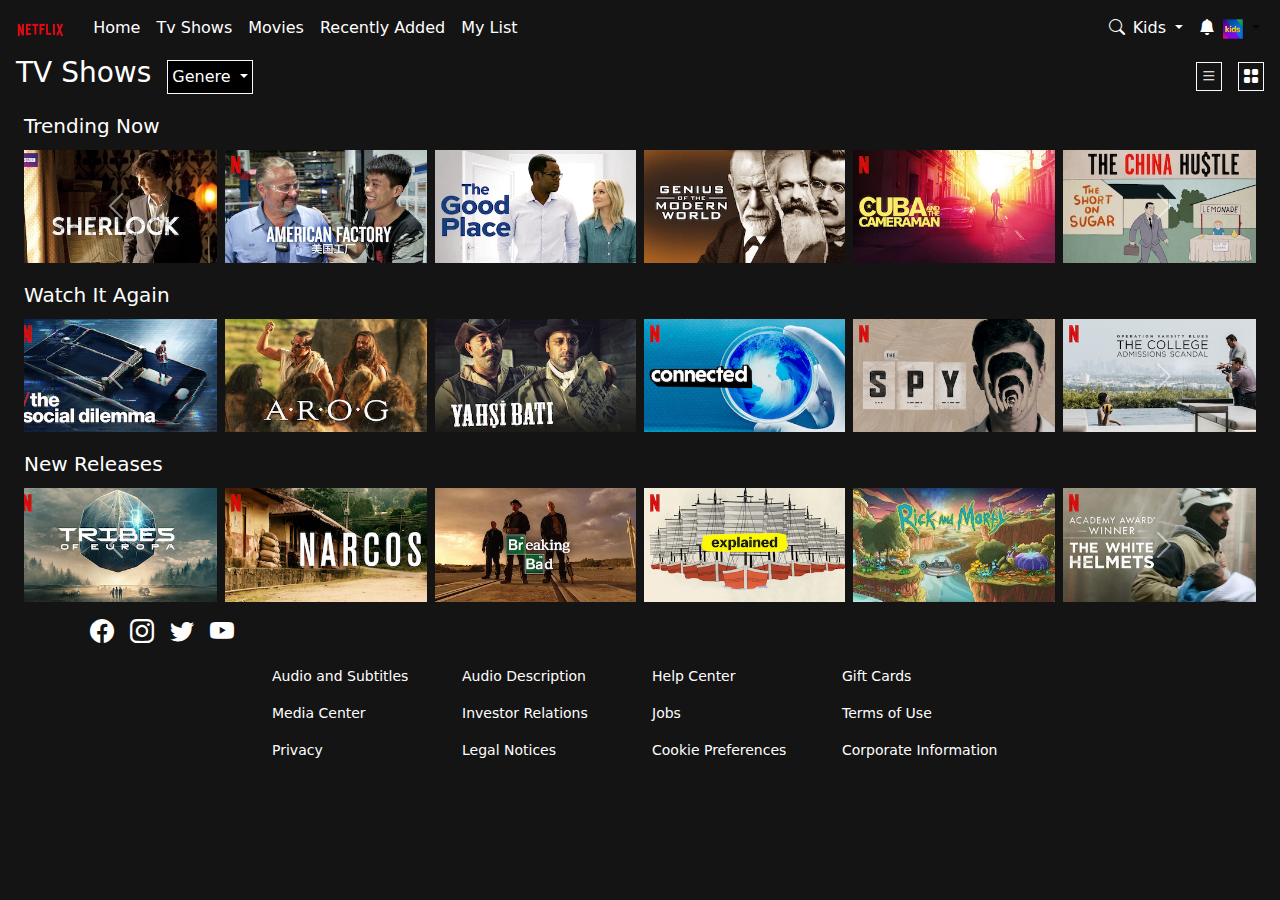
<file: index.html>
<!DOCTYPE html>
<html lang="en">
  <head>
    <meta charset="UTF-8" />
    <meta name="viewport" content="width=device-width, initial-scale=1.0" />
    <title>Document</title>
    <link rel="stylesheet" href="https://cdn.jsdelivr.net/npm/bootstrap@5.3.3/dist/css/bootstrap.min.css" />
    <link rel="stylesheet" href="https://cdn.jsdelivr.net/npm/bootstrap-icons@1.11.3/font/bootstrap-icons.min.css" />
    <link rel="stylesheet" href="./style2.css" />
  </head>
  <body>
    <div>
      <nav class="navbar navbar-expand-lg">
        <div class="container-fluid">
          <a class="navbar-brand" href="#">
            <img src="./netflix/assets/netflix_logo.png" alt="Bootstrap" width="100%" height="24" />
          </a>

          <button
            class="navbar-toggler text-white"
            type="button"
            data-bs-toggle="collapse"
            data-bs-target="#navbarSupportedContent"
            aria-controls="navbarSupportedContent"
            aria-expanded="false"
            aria-label="Toggle navigation">
            <span class="navbar-toggler-icon text-white"></span>
          </button>
          <div class="collapse navbar-collapse text-white" id="navbarSupportedContent">
            <ul class="navbar-nav me-auto mb-2 mb-lg-0 text-light">
              <li class="nav-item">
                <a class="nav-link active text-white" aria-current="page" href="#">Home</a>
              </li>
              <li class="nav-item">
                <a class="nav-link text-white" href="#">Tv Shows</a>
              </li>
              <li class="nav-item">
                <a class="nav-link text-white" href="#">Movies</a>
              </li>
              <li class="nav-item">
                <a class="nav-link text-white" href="#">Recently Added</a>
              </li>
              <li class="nav-item">
                <a class="nav-link text-white" href="#">My List</a>
              </li>
            </ul>

            <div class="d-flex ms-auto align-items-center">
              <form class="d-flex ms-2" role="search">
                <i class="bi bi-search"></i>
              </form>

              <ul class="navbar-nav mb-2 mb-lg-0">
                <li class="nav-item dropdown">
                  <a class="nav-link dropdown-toggle text-white" href="#" role="button" data-bs-toggle="dropdown" aria-expanded="false"> Kids </a>
                  <ul class="dropdown-menu">
                    <li><a class="dropdown-item" href="#">Adult</a></li>
                    <li><a class="dropdown-item" href="#">Cartoon</a></li>
                    <li><hr class="dropdown-divider" /></li>
                    <li><a class="dropdown-item" href="./user.html">impostazioni profilo</a></li>
                  </ul>
                </li>

                <form class="d-flex ms-2 align-items-center">
                  <i class="bi bi-bell-fill"></i>
                </form>

                <li class="nav-item dropdown">
                  <a class="nav-link dropdown-toggle" href="#" role="button" data-bs-toggle="dropdown" aria-expanded="false">
                    <img src="./netflix/assets/kids_icon.png" alt="" class="d-inline-block" style="height: 1.25rem; width: auto" />
                  </a>
                  <ul class="dropdown-menu">
                    <li>
                      <a class="dropdown-item" href="#">
                        <img src="./netflix/assets/avatar.png" alt="" class="d-inline-block" style="height: 1.25rem; width: auto" />
                      </a>
                    </li>
                  </ul>
                </li>
              </ul>
            </div>
          </div>
        </div>
      </nav>

      <section>
        <div class="mx-3">
          <div class="row align-items-center">
            <div class="col-4 d-flex align-items-center">
              <h1 class="me-3 fs-3">TV Shows</h1>
              <div class="dropdown">
                <a
                  class="nav-link dropdown-toggle border border-light bg-black p-1"
                  href="#"
                  role="button"
                  data-bs-toggle="dropdown"
                  aria-expanded="false">
                  Genere
                </a>
                <ul class="dropdown-menu">
                  <li><a class="dropdown-item" href="#">Azione</a></li>
                  <li><a class="dropdown-item" href="#">Anime</a></li>
                  <li><a class="dropdown-item" href="#">Commedia</a></li>
                  <li><a class="dropdown-item" href="#">Drama</a></li>
                  <li><a class="dropdown-item" href="#">Thriller</a></li>
                  <li><a class="dropdown-item" href="#">Romantico</a></li>
                </ul>
              </div>
            </div>

            <div class="col-4"></div>

            <div class="col-4 d-flex justify-content-end">
              <div class="text-center me-3">
                <i class="bi bi-list border border-light p-1"></i>
              </div>
              <div class="text-center">
                <i class="bi bi-grid-fill border border-light p-1"></i>
              </div>
            </div>
          </div>
        </div>
      </section>

      <main>
        <section>
          <div class="mx-4 mt-3">
            <h2 class="fs-5">Trending Now</h2>
            <div id="imageCarousel" class="carousel slide" data-bs-ride="carousel">
              <div class="carousel-inner">
                <div class="carousel-item active">
                  <div class="row">
                    <div class="col-2 p-1">
                      <img src="./netflix/assets/media/media0.webp" alt="" class="d-block w-100" />
                    </div>
                    <div class="col-2 p-1">
                      <img src="./netflix/assets/media/media1.jpg" alt="" class="d-block w-100" />
                    </div>
                    <div class="col-2 p-1">
                      <img src="./netflix/assets/media/media2.webp" alt="" class="d-block w-100" />
                    </div>
                    <div class="col-2 p-1">
                      <img src="./netflix/assets/media/media3.webp" alt="" class="d-block w-100" />
                    </div>
                    <div class="col-2 p-1">
                      <img src="./netflix/assets/media/media4.jpg" alt="" class="d-block w-100" />
                    </div>
                    <div class="col-2 p-1">
                      <img src="./netflix/assets/media/media5.webp" alt="" class="d-block w-100" />
                    </div>
                  </div>
                </div>
                <div class="carousel-item">
                  <div class="row">
                    <div class="col-2 p-1">
                      <img src="./netflix/assets/media/media19.webp" alt="" class="d-block w-100" />
                    </div>
                    <div class="col-2 p-1">
                      <img src="./netflix/assets/media/media20.jpg" alt="" class="d-block w-100" />
                    </div>
                    <div class="col-2 p-1">
                      <img src="./netflix/assets/media/media21.webp" alt="" class="d-block w-100" />
                    </div>
                  </div>
                </div>
              </div>
              <button class="carousel-control-prev" type="button" data-bs-target="#imageCarousel" data-bs-slide="prev">
                <span class="carousel-control-prev-icon" aria-hidden="true"></span>
                <span class="visually-hidden">Previous</span>
              </button>
              <button class="carousel-control-next" type="button" data-bs-target="#imageCarousel" data-bs-slide="next">
                <span class="carousel-control-next-icon" aria-hidden="true"></span>
                <span class="visually-hidden">Next</span>
              </button>
            </div>
          </div>
        </section>
        <section>
          <div class="mx-4 mt-3">
            <h2 class="fs-5">Watch It Again</h2>
            <div id="imageCarousel" class="carousel slide" data-bs-ride="carousel">
              <div class="carousel-inner">
                <div class="carousel-item active">
                  <div class="row">
                    <div class="col-2 p-1">
                      <img src="./netflix/assets/media/media6.jpg" alt="" class="d-block w-100" />
                    </div>
                    <div class="col-2 p-1">
                      <img src="./netflix/assets/media/media7.webp" alt="" class="d-block w-100" />
                    </div>
                    <div class="col-2 p-1">
                      <img src="./netflix/assets/media/media8.webp" alt="" class="d-block w-100" />
                    </div>
                    <div class="col-2 p-1">
                      <img src="./netflix/assets/media/media9.jpg" alt="" class="d-block w-100" />
                    </div>
                    <div class="col-2 p-1">
                      <img src="./netflix/assets/media/media10.jpg" alt="" class="d-block w-100" />
                    </div>
                    <div class="col-2 p-1">
                      <img src="./netflix/assets/media/media11.jpg" alt="" class="d-block w-100" />
                    </div>
                  </div>
                </div>
                <div class="carousel-item">
                  <div class="row">
                    <div class="col-2 p-1">
                      <img src="./netflix/assets/media/media22.webp" alt="" class="d-block w-100" />
                    </div>
                    <div class="col-2 p-1">
                      <img src="./netflix/assets/media/media23.webp" alt="" class="d-block w-100" />
                    </div>
                    <div class="col-2 p-1">
                      <img src="./netflix/assets/media/media24.jpg" alt="" class="d-block w-100" />
                    </div>
                  </div>
                </div>
              </div>

              <button class="carousel-control-prev" type="button" data-bs-target="#imageCarousel" data-bs-slide="prev">
                <span class="carousel-control-prev-icon" aria-hidden="true"></span>
                <span class="visually-hidden">Previous</span>
              </button>
              <button class="carousel-control-next" type="button" data-bs-target="#imageCarousel" data-bs-slide="next">
                <span class="carousel-control-next-icon" aria-hidden="true"></span>
                <span class="visually-hidden">Next</span>
              </button>
            </div>
          </div>
        </section>
        <section>
          <div class="mx-4 mt-3">
            <h2 class="fs-5">New Releases</h2>
            <div id="newReleasesCarousel" class="carousel slide" data-bs-ride="carousel">
              <div class="carousel-inner">
                <div class="carousel-item active">
                  <div class="row">
                    <div class="col-2 p-1">
                      <img src="./netflix/assets/media/media12.jpg" alt="" class="d-block w-100" />
                    </div>
                    <div class="col-2 p-1">
                      <img src="./netflix/assets/media/media13.jpg" alt="" class="d-block w-100" />
                    </div>
                    <div class="col-2 p-1">
                      <img src="./netflix/assets/media/media14.webp" alt="" class="d-block w-100" />
                    </div>
                    <div class="col-2 p-1">
                      <img src="./netflix/assets/media/media15.jpg" alt="" class="d-block w-100" />
                    </div>
                    <div class="col-2 p-1">
                      <img src="./netflix/assets/media/media16.webp" alt="" class="d-block w-100" />
                    </div>
                    <div class="col-2 p-1">
                      <img src="./netflix/assets/media/media17.jpg" alt="" class="d-block w-100" />
                    </div>
                  </div>
                </div>
                <div class="carousel-item">
                  <div class="row">
                    <div class="col-2 p-1">
                      <img src="./netflix/assets/media/media25.webp" alt="" class="d-block w-100" />
                    </div>
                    <div class="col-2 p-1">
                      <img src="./netflix/assets/media/media26.webp" alt="" class="d-block w-100" />
                    </div>
                    <div class="col-2 p-1">
                      <img src="./netflix/assets/media/media27.jpg" alt="" class="d-block w-100" />
                    </div>
                  </div>
                </div>
              </div>

              <button class="carousel-control-prev" type="button" data-bs-target="#newReleasesCarousel" data-bs-slide="prev">
                <span class="carousel-control-prev-icon" aria-hidden="true"></span>
                <span class="visually-hidden">Previous</span>
              </button>
              <button class="carousel-control-next" type="button" data-bs-target="#newReleasesCarousel" data-bs-slide="next">
                <span class="carousel-control-next-icon" aria-hidden="true"></span>
                <span class="visually-hidden">Next</span>
              </button>
            </div>
          </div>
        </section>
      </main>

      <footer class="py-2">
        <div class="container">
          <div class="d-flex justify-content-start mb-3">
            <i class="bi bi-facebook mx-2" style="font-size: 1.5rem"></i>
            <i class="bi bi-instagram mx-2" style="font-size: 1.5rem"></i>
            <i class="bi bi-twitter mx-2" style="font-size: 1.5rem"></i>
            <i class="bi bi-youtube mx-2" style="font-size: 1.5rem"></i>
          </div>

          <div class="row justify-content-center">
            <div class="col-3 col-md-2">
              <p class="small">Audio and Subtitles</p>
            </div>
            <div class="col-3 col-md-2">
              <p class="small">Audio Description</p>
            </div>
            <div class="col-3 col-md-2">
              <p class="small">Help Center</p>
            </div>
            <div class="col-3 col-md-2">
              <p class="small">Gift Cards</p>
            </div>
          </div>

          <div class="row justify-content-center">
            <div class="col-3 col-md-2">
              <p class="small">Media Center</p>
            </div>
            <div class="col-3 col-md-2">
              <p class="small">Investor Relations</p>
            </div>
            <div class="col-3 col-md-2">
              <p class="small">Jobs</p>
            </div>
            <div class="col-3 col-md-2">
              <p class="small">Terms of Use</p>
            </div>
          </div>

          <div class="row justify-content-center">
            <div class="col-3 col-md-2">
              <p class="small">Privacy</p>
            </div>
            <div class="col-3 col-md-2">
              <p class="small">Legal Notices</p>
            </div>
            <div class="col-3 col-md-2">
              <p class="small">Cookie Preferences</p>
            </div>
            <div class="col-3 col-md-2">
              <p class="small">Corporate Information</p>
            </div>
          </div>
        </div>
      </footer>
    </div>

    <script src="https://cdn.jsdelivr.net/npm/bootstrap@5.3.3/dist/js/bootstrap.bundle.min.js"></script>
  </body>
</html>
</file>
<file: style2.css>
body {
  background-color: #141414;
  color: white;
}
</file>
